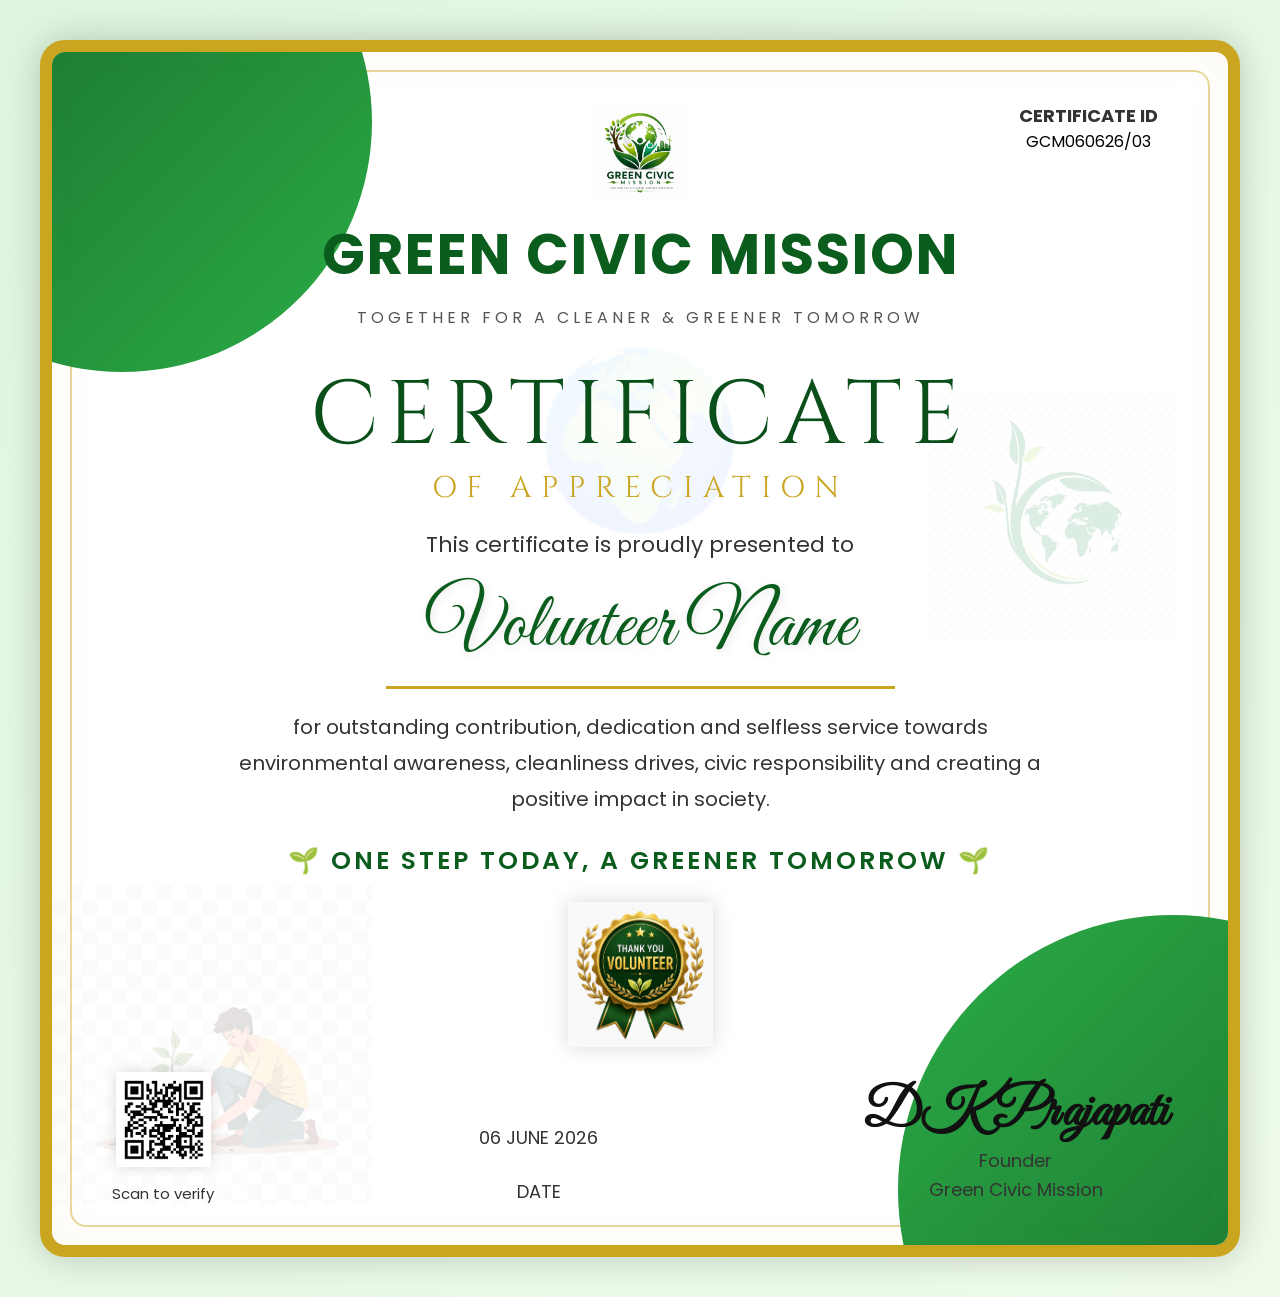
<file: certificate.html>
<!DOCTYPE html>

<html lang="en">

<head>

<meta charset="UTF-8">

<meta name="viewport" content="width=device-width, initial-scale=1.0">

<title>Green Civic Mission Certificate</title>

<!-- PREMIUM FONTS -->

<link href="https://fonts.googleapis.com/css2?family=Cinzel:wght@400;600;700&family=Great+Vibes&family=Poppins:wght@300;400;500;600&display=swap" rel="stylesheet">

<style>

*{
    margin:0;
    padding:0;
    box-sizing:border-box;
}

body{

    background:linear-gradient(135deg,#dff5df,#eefbea);

    padding:40px;

    display:flex;

    justify-content:center;

    align-items:center;

    min-height:100vh;

    font-family:'Poppins',sans-serif;

}

/* MAIN CERTIFICATE */

.certificate{

    position:relative;

    width:1200px;

    background:white;

    border:12px solid #caa520;

    border-radius:25px;

    overflow:hidden;

    box-shadow:
    0 0 35px rgba(0,0,0,0.2),
    inset 0 0 40px rgba(202,165,32,0.08);

    padding:50px 60px 40px;

}

/* INNER BORDER */

.certificate::before{

    content:"";

    position:absolute;

    top:18px;
    left:18px;
    right:18px;
    bottom:18px;

    border:2px solid rgba(202,165,32,0.45);

    border-radius:16px;

}

/* DECORATIVE SHAPES */

.top-design{

    position:absolute;

    top:-180px;
    left:-180px;

    width:500px;
    height:500px;

    background:linear-gradient(135deg,#0b5d1e,#20a83d);

    border-radius:50%;

    opacity:0.95;

}

.bottom-design{

    position:absolute;

    bottom:-220px;
    right:-220px;

    width:550px;
    height:550px;

    background:linear-gradient(135deg,#20a83d,#0b5d1e);

    border-radius:50%;

    opacity:0.95;

}

/* BACKGROUND IMAGES */

.planting{

    position:absolute;

    left:0;
    bottom:40px;

    width:320px;

    opacity:0.13;

}

.earth{

    position:absolute;

    right:50px;
    top:340px;

    width:250px;

    opacity:0.14;

}

/* WATERMARK */

.watermark{

    position:absolute;

    top:260px;
    left:50%;

    transform:translateX(-50%);

    font-size:170px;

    color:rgba(11,93,30,0.05);

}

/* CERTIFICATE ID */

.cert-id{

    position:absolute;

    top:50px;
    right:70px;

    text-align:center;

    z-index:2;

}

.cert-id h3{

    color:#333;

    font-size:18px;

}

.cert-id p{

    color:#0b5d1e;

    font-size:32px;

    font-weight:700;

}

/* LOGO */

.logo{

    width:100px;

    display:block;

    margin:auto;

    position:relative;

    z-index:2;

}

/* ORG NAME */

.org{

    text-align:center;

    color:#0b5d1e;

    font-size:56px;

    font-weight:700;

    letter-spacing:2px;

    margin-top:10px;

    position:relative;

    z-index:2;

}

.tagline{

    text-align:center;

    color:#555;

    font-size:16px;

    letter-spacing:4px;

    margin-top:8px;

    position:relative;

    z-index:2;

}

/* TITLE */

.title{

    text-align:center;

    font-family:'Cinzel',serif;

    font-size:90px;

    color:#0a4f19;

    margin-top:25px;

    letter-spacing:8px;

    position:relative;

    z-index:2;

}

.subtitle{

    text-align:center;

    font-family:'Cinzel',serif;

    font-size:30px;

    color:#caa520;

    letter-spacing:10px;

    margin-top:-8px;

    position:relative;

    z-index:2;

}

/* CONTENT */

.content{

    text-align:center;

    margin-top:20px;

    padding:0 110px;

    position:relative;

    z-index:2;

}

.presented{

    font-size:22px;

    color:#333;

}

/* VOLUNTEER NAME */

#volunteerName{

    margin-top:18px;

    margin-bottom:20px;

    display:inline-block;

    font-size:78px;

    font-family:'Great Vibes',cursive;

    color:#0b5d1e;

    border-bottom:3px solid #caa520;

    padding:0 40px 10px;

    text-shadow:2px 2px 10px rgba(0,0,0,0.1);

}

.description{

    font-size:20px;

    color:#333;

    line-height:1.8;

}

/* MOTTO */

.motto{

    text-align:center;

    margin-top:25px;

    font-size:25px;

    font-weight:600;

    color:#0b5d1e;

    letter-spacing:3px;

    position:relative;

    z-index:2;

}

/* BADGE */

.badge{

    width:145px;

    display:block;

    margin:22px auto;

    position:relative;

    z-index:2;

    filter:drop-shadow(0 0 10px rgba(0,0,0,0.15));

}

/* FOOTER */

.footer{

    margin-top:25px;

    display:flex;

    justify-content:space-between;

    align-items:flex-end;

    position:relative;

    z-index:2;

}

/* QR */

.qr-box{

    text-align:center;

}

.qr{

    width:95px;

    border:5px solid white;

    box-shadow:0 0 12px rgba(0,0,0,0.15);

}

.verify{

    margin-top:8px;

    font-size:15px;

    color:#333;

}

/* DATE */

.date{

    text-align:center;

    font-size:18px;

    color:#333;

}

/* SIGNATURE */

.signature{

    text-align:center;

}

.signature h2{

    font-size:54px;

    font-family:'Great Vibes',cursive;

    color:#111;

}

.signature p{

    font-size:18px;

    line-height:1.6;

    color:#333;

}

/* MOBILE */

@media(max-width:1300px){

.certificate{

    width:100%;

}

}

</style>

</head>

<body>

<div class="certificate">

<!-- DECOR -->

<div class="top-design"></div>

<div class="bottom-design"></div>

<!-- WATERMARK -->

<div class="watermark">
🌍
</div>

<!-- BACKGROUND IMAGES -->

<img src="planting.jpeg.jpeg" class="planting">

<img src="earth.jpeg.jpeg" class="earth">

<!-- CERTIFICATE ID -->

<div class="cert-id">

<h3>CERTIFICATE ID</h3>

<div id="certificateID">
GCM060626/03
</div>

</div>
    
<!-- LOGO -->

<img src="logo.png.png" class="logo">

<!-- ORG -->

<div class="org">
GREEN CIVIC MISSION
</div>

<div class="tagline">
TOGETHER FOR A CLEANER & GREENER TOMORROW
</div>

<!-- TITLE -->

<div class="title">
CERTIFICATE
</div>

<div class="subtitle">
OF APPRECIATION
</div>

<!-- CONTENT -->

<div class="content">

<div class="presented">
This certificate is proudly presented to
</div>

<div id="volunteerName">
Volunteer Name
</div>

<div class="description">
for outstanding contribution, dedication and selfless service towards environmental awareness, cleanliness drives, civic responsibility and creating a positive impact in society.
</div>

</div>

<!-- MOTTO -->

<div class="motto">
🌱 ONE STEP TODAY, A GREENER TOMORROW 🌱
</div>

<!-- BADGE -->

<img src="badge.png.png" class="badge">

<!-- FOOTER -->

<div class="footer">

<div class="qr-box">

<img src="verify.qr3.png.png" class="qr">

<div class="verify">
Scan to verify
</div>

</div>

<div class="date">

06 JUNE 2026 <br><br>

DATE

</div>

<div class="signature">

<h2>DK Prajapati</h2>

<p>
Founder <br>
Green Civic Mission
</p>

</div>

</div>

</div>

<!-- DYNAMIC NAME -->

<script>

const params = new URLSearchParams(window.location.search);

const name = params.get("name");

const id = params.get("id");

if(name){

document.getElementById("volunteerName").innerHTML = name;

}

if(id){

document.getElementById("certificateID").innerHTML = id;

}

</script>
</body>

</html>
</file>
